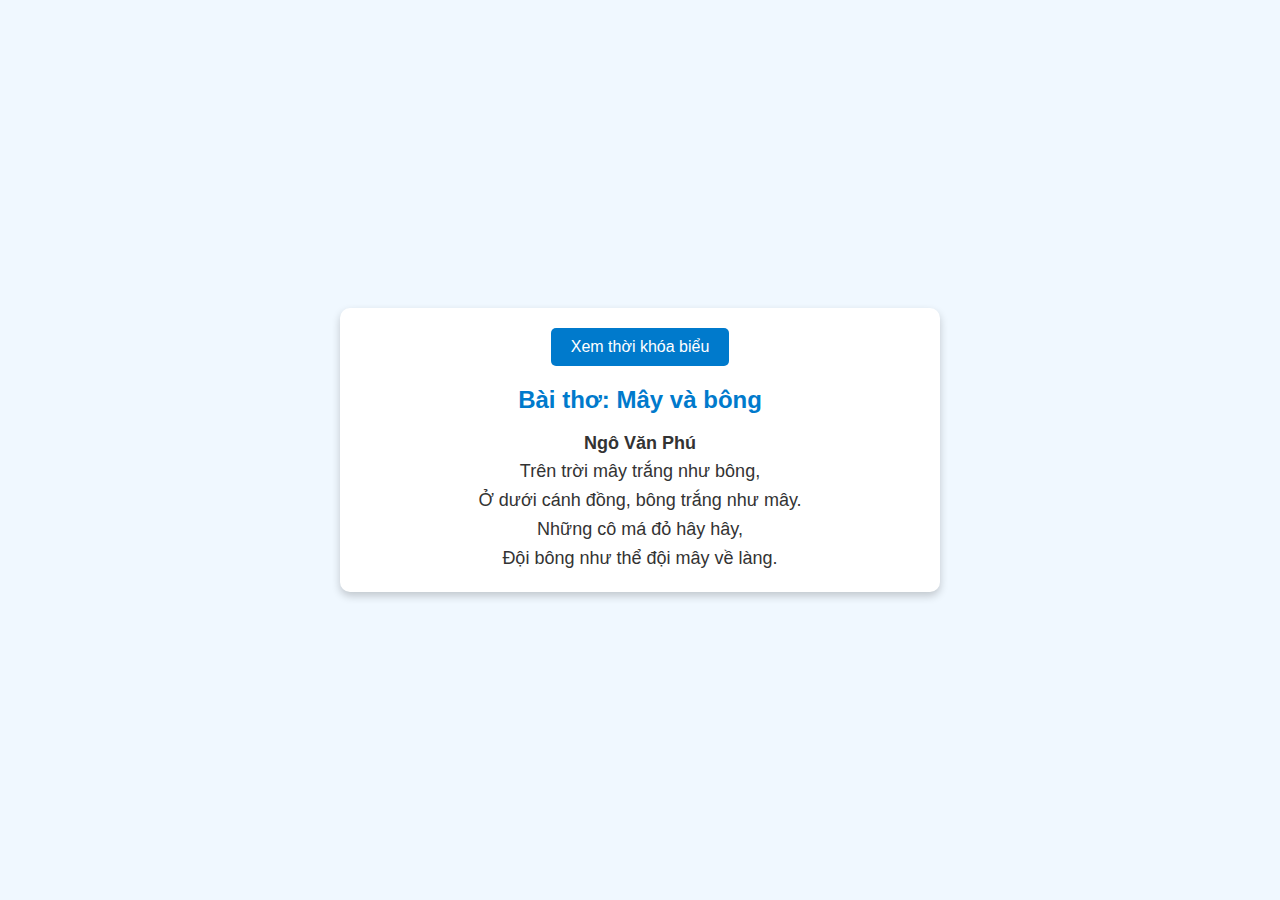
<file: index.html>
<!DOCTYPE html>
<html lang="vi">
<head>
    <meta charset="UTF-8">
    <meta name="viewport" content="width=device-width, initial-scale=1.0">
    <title>Bài thơ</title>
    <link rel="stylesheet" href="style.css">
</head>
<body>
    <div class="container">
        <a href="./ktb.html" class="switch-button">Xem thời khóa biểu</a>
        
        <div class="content">
            <h2>Bài thơ: Mây và bông</h2>
            <p><strong>Ngô Văn Phú</strong></p>
            <p>Trên trời mây trắng như bông,<br>
            Ở dưới cánh đồng, bông trắng như mây.<br>
            Những cô má đỏ hây hây,<br>
            Đội bông như thể đội mây về làng.</p>
        </div>
    </div>
</body>
</html>
</file>
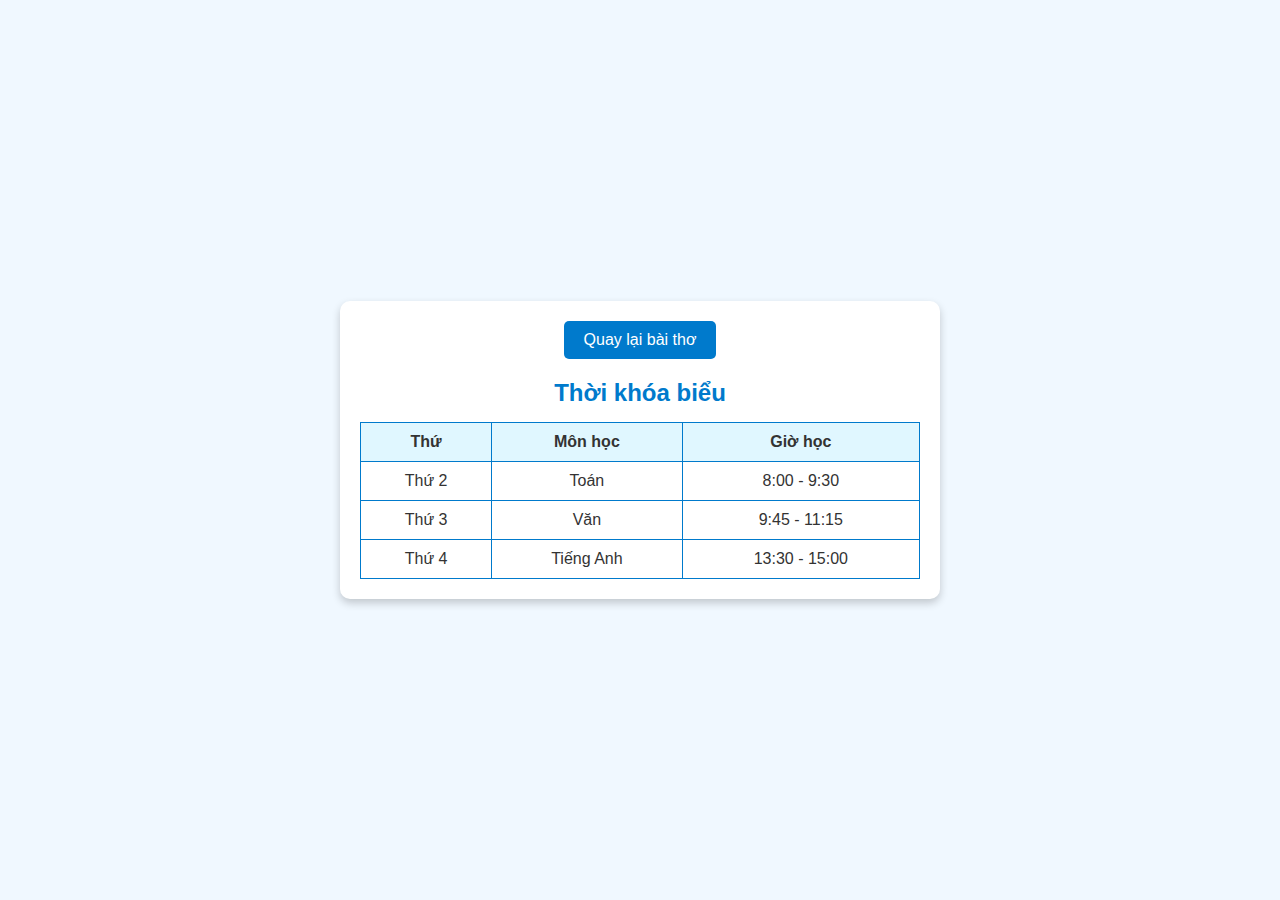
<file: ktb.html>
<!DOCTYPE html>
<html lang="vi">
<head>
    <meta charset="UTF-8">
    <meta name="viewport" content="width=device-width, initial-scale=1.0">
    <title>Thời khóa biểu</title>
    <link rel="stylesheet" href="style.css">
</head>
<body>
    <div class="container">
        <a href="index.html" class="switch-button">Quay lại bài thơ</a>
        
        <div class="content">
            <h2>Thời khóa biểu</h2>
            <table>
                <thead>
                    <tr>
                        <th>Thứ</th>
                        <th>Môn học</th>
                        <th>Giờ học</th>
                    </tr>
                </thead>
                <tbody>
                    <tr>
                        <td>Thứ 2</td>
                        <td>Toán</td>
                        <td>8:00 - 9:30</td>
                    </tr>
                    <tr>
                        <td>Thứ 3</td>
                        <td>Văn</td>
                        <td>9:45 - 11:15</td>
                    </tr>
                    <tr>
                        <td>Thứ 4</td>
                        <td>Tiếng Anh</td>
                        <td>13:30 - 15:00</td>
                    </tr>
                    <!-- Thêm các môn học khác vào đây nếu cần -->
                </tbody>
            </table>
        </div>
    </div>
</body>
</html>
</file>
<file: style.css>
* {
    margin: 0;
    padding: 0;
    box-sizing: border-box;
}

body {
    font-family: Arial, sans-serif;
    display: flex;
    justify-content: center;
    align-items: center;
    height: 100vh;
    background-color: #f0f8ff;
    color: #333;
}

.container {
    width: 90%;
    max-width: 600px;
    text-align: center;
    padding: 20px;
    background-color: #ffffff;
    box-shadow: 0px 4px 8px rgba(0, 0, 0, 0.2);
    border-radius: 10px;
}

.switch-button {
    display: inline-block;
    margin-bottom: 20px;
    padding: 10px 20px;
    font-size: 16px;
    text-decoration: none;
    background-color: #007acc;
    color: #fff;
    border-radius: 5px;
    transition: background-color 0.3s;
}

.switch-button:hover {
    background-color: #005fa3;
}

.content h2 {
    margin-bottom: 15px;
    color: #007acc;
}

.content p {
    line-height: 1.6;
    font-size: 18px;
}

table {
    width: 100%;
    border-collapse: collapse;
    margin-top: 10px;
}

table th,
table td {
    border: 1px solid #007acc;
    padding: 10px;
    text-align: center;
}

table th {
    background-color: #e0f7ff;
    font-weight: bold;
}
</file>
